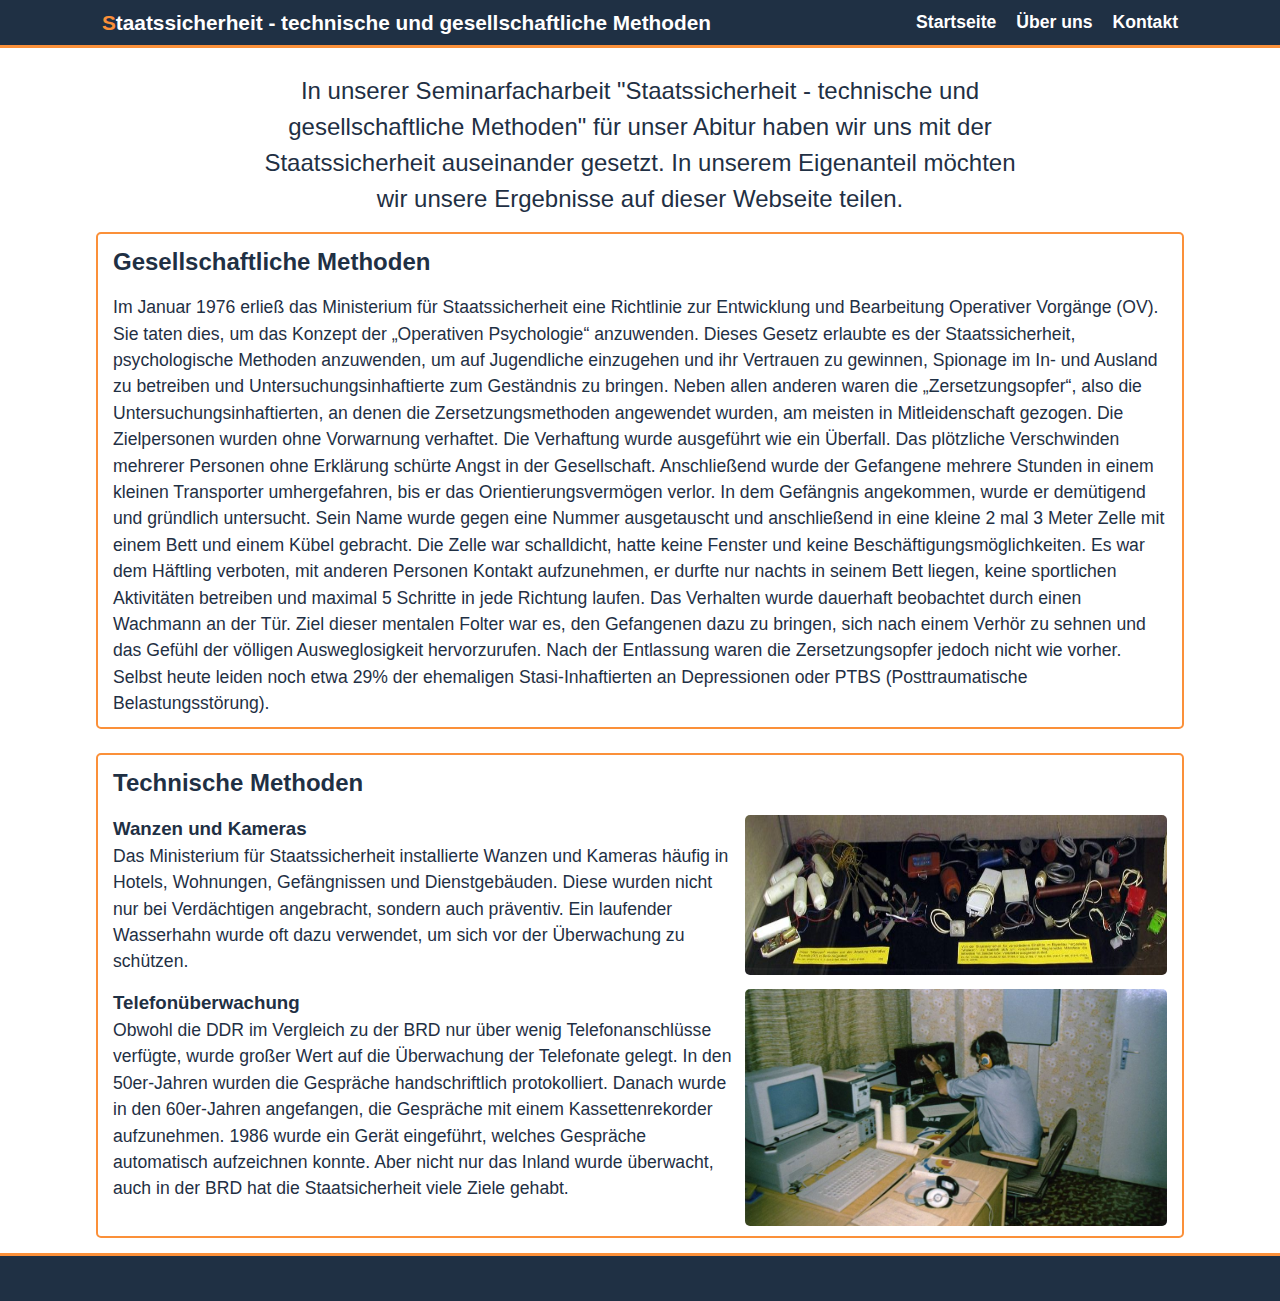
<file: index.html>
<!DOCTYPE html>
<html lang="de">

<head>
  <meta charset="UTF-8">
  <meta http-equiv="X-UA-Compatible" content="IE=edge">
  <meta name="viewport" content="width=device-width, initial-scale=1.0">
  <title>Staatssicherheit - technische und gesellschaftliche Methoden</title>
  <link rel="stylesheet" href="style.css">
  <script src="script.js" defer></script>
</head>

<body>
  <div class="header">
    <div class="navbar">
      <h1><span style="color: #FB9039">S</span>taatssicherheit - technische und gesellschaftliche Methoden</h1>
      <ul>
        <li><a href="#">Startseite</a></li>
        <li><a href="about.html">Über uns</a></li>
        <li><a href="contact.html">Kontakt</a></li>
      </ul>

      <div class="hamburger">
        <div class="bar"></div>
        <div class="bar"></div>
        <div class="bar"></div>
      </div>
    </div>
  </div>
  <div class="intro">
    <p>In unserer Seminarfacharbeit "Staatssicherheit - technische und gesellschaftliche Methoden" für unser Abitur
      haben
      wir uns mit der Staatssicherheit auseinander gesetzt. In unserem Eigenanteil möchten wir unsere Ergebnisse auf
      dieser Webseite teilen.
    </p>
  </div>
  <main>
    <div class="container">
      <h2>Gesellschaftliche Methoden</h2>
      <div class="topic">
        <p>
          Im Januar 1976 erließ das Ministerium für Staatssicherheit eine Richtlinie zur Entwicklung und Bearbeitung
          Operativer Vorgänge (OV). Sie taten dies, um das Konzept der „Operativen Psychologie“ anzuwenden. Dieses
          Gesetz erlaubte es der Staatssicherheit, psychologische Methoden anzuwenden, um auf Jugendliche einzugehen und
          ihr Vertrauen zu gewinnen, Spionage im In- und Ausland zu betreiben und Untersuchungsinhaftierte zum
          Geständnis zu bringen.
          Neben allen anderen waren die „Zersetzungsopfer“, also die Untersuchungsinhaftierten, an denen die
          Zersetzungsmethoden angewendet wurden, am meisten in Mitleidenschaft gezogen. Die Zielpersonen wurden ohne
          Vorwarnung verhaftet. Die Verhaftung wurde ausgeführt wie ein Überfall. Das plötzliche Verschwinden mehrerer
          Personen ohne Erklärung schürte Angst in der Gesellschaft. Anschließend wurde der Gefangene mehrere Stunden in
          einem kleinen Transporter umhergefahren, bis er das Orientierungsvermögen verlor. In dem Gefängnis angekommen,
          wurde er demütigend und gründlich untersucht. Sein Name wurde gegen eine Nummer ausgetauscht und anschließend
          in eine kleine 2 mal 3 Meter Zelle mit einem Bett und einem Kübel gebracht. Die Zelle war schalldicht, hatte
          keine Fenster und keine Beschäftigungsmöglichkeiten. Es war dem Häftling verboten, mit anderen Personen
          Kontakt aufzunehmen, er durfte nur nachts in seinem Bett liegen, keine sportlichen Aktivitäten betreiben und
          maximal 5 Schritte in jede Richtung laufen. Das Verhalten wurde dauerhaft beobachtet durch einen Wachmann an
          der Tür. Ziel dieser mentalen Folter war es, den Gefangenen dazu zu bringen, sich nach einem Verhör zu sehnen
          und das Gefühl der völligen Ausweglosigkeit hervorzurufen. Nach der Entlassung waren die Zersetzungsopfer
          jedoch nicht wie vorher. Selbst heute leiden noch etwa 29% der ehemaligen Stasi-Inhaftierten an Depressionen
          oder PTBS (Posttraumatische Belastungsstörung).

        </p>
      </div>

    </div>
    <div class="container">
      <h2>Technische Methoden</h2>
      <div class="topic">
        <div>
          <h3>Wanzen und Kameras</h3>
          <p>Das Ministerium für Staatssicherheit installierte Wanzen und Kameras häufig in Hotels, Wohnungen,
            Gefängnissen und Dienstgebäuden. Diese
            wurden nicht nur bei Verdächtigen angebracht, sondern auch präventiv. Ein laufender Wasserhahn wurde oft
            dazu verwendet, um sich vor der Überwachung
            zu schützen.
          </p>
        </div>
        <img class="img" src="./images/MfS_wanzen-768x206.jpg" alt="Alte Wanzen des Ministeriums für Staatsicherheit"
          srcset="">
      </div>
      <div class="topic">
        <div>
          <h3>Telefonüberwachung</h3>
          <p>Obwohl die DDR im Vergleich zu der BRD nur über wenig Telefonanschlüsse verfügte, wurde großer Wert auf die
            Überwachung der Telefonate gelegt. In den
            50er-Jahren wurden die Gespräche handschriftlich protokolliert. Danach wurde in den 60er-Jahren angefangen,
            die Gespräche mit einem Kassettenrekorder
            aufzunehmen. 1986 wurde ein Gerät eingeführt, welches Gespräche automatisch aufzeichnen konnte. Aber nicht
            nur das Inland wurde überwacht, auch in der BRD
            hat die Staatsicherheit viele Ziele gehabt.
          </p>
        </div>
        <img src="./images/telefon-stasi.jpg" alt="Telefonüberwachungsbüro der Staatsicherheit" class="img">
      </div>
    </div>
  </main>
  <footer class="footer">

  </footer>
</body>

</html>
</file>
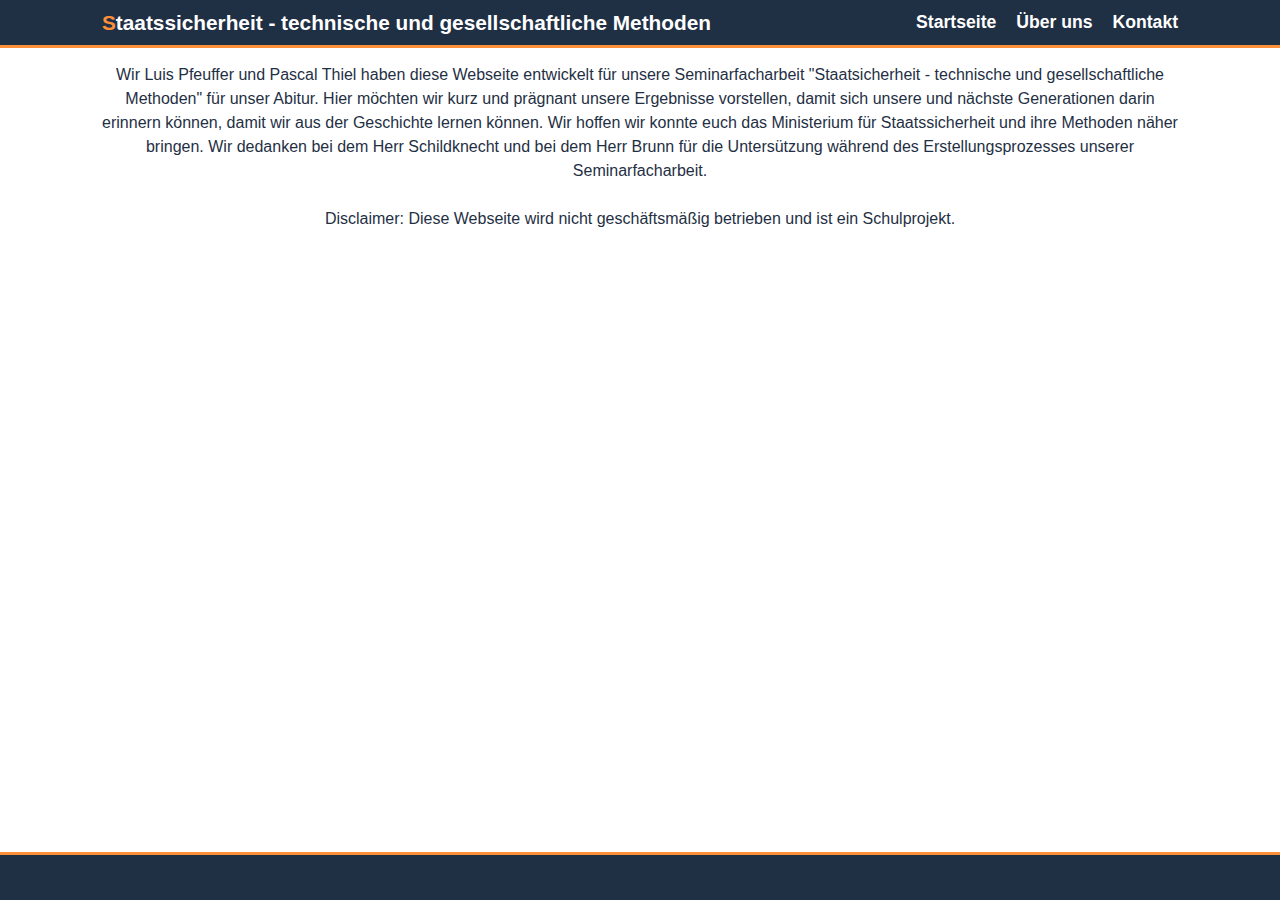
<file: about.html>
<!DOCTYPE html>
<html lang="en">
<head>
  <meta charset="UTF-8">
  <meta http-equiv="X-UA-Compatible" content="IE=edge">
  <meta name="viewport" content="width=device-width, initial-scale=1.0">
  <title>Staatsicherheit - technische und gesellschaftliche Methoden - Über uns</title>
  <link rel="stylesheet" href="style.css">
  <script src="script.js" defer></script>
</head>
<body>
  <div class="header">
    <div class="navbar">
      <h1><span style="color: #FB9039">S</span>taatssicherheit - technische und gesellschaftliche Methoden</h1>
      <ul>
        <li><a href="index.html">Startseite</a></li>
        <li><a href="#">Über uns</a></li>
        <li><a href="contact.html">Kontakt</a></li>
      </ul>
      <div class="hamburger">
        <div class="bar"></div>
        <div class="bar"></div>
        <div class="bar"></div>
      </div>
    </div>
  </div>
  <main class="about-main">
    <p>
      Wir Luis Pfeuffer und Pascal Thiel haben diese Webseite entwickelt für unsere Seminarfacharbeit "Staatsicherheit - technische und gesellschaftliche
      Methoden" für unser Abitur. Hier möchten wir 
      kurz und prägnant unsere Ergebnisse vorstellen, damit sich unsere und nächste Generationen darin erinnern können, damit wir aus 
      der Geschichte lernen können. Wir hoffen wir konnte euch das Ministerium für Staatssicherheit und ihre Methoden näher bringen.
      Wir dedanken bei dem Herr Schildknecht und bei dem Herr Brunn für die Untersützung während des Erstellungsprozesses unserer Seminarfacharbeit.
    </p>

    <p>
      Disclaimer: Diese Webseite wird nicht geschäftsmäßig betrieben und ist ein Schulprojekt.
    </p>
  </main>
  <footer class="footer bottom">

  </footer>
</body>
</html>
</file>
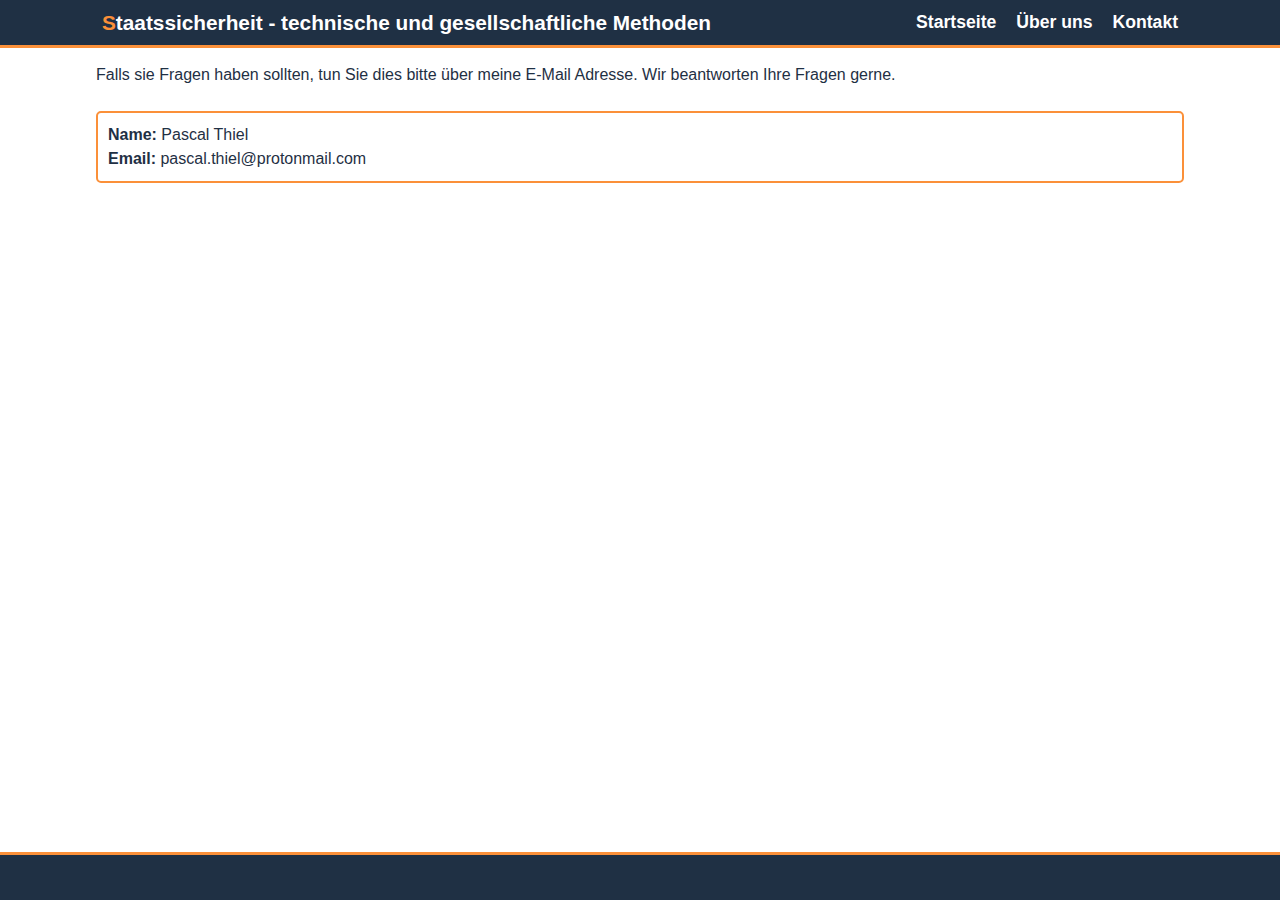
<file: contact.html>
<!DOCTYPE html>
<html lang="en">
<head>
  <meta charset="UTF-8">
  <meta http-equiv="X-UA-Compatible" content="IE=edge">
  <meta name="viewport" content="width=device-width, initial-scale=1.0">
  <title>Staatsicherheit - technische und gesellschaftliche Methoden - Kontakt</title>
  <link rel="stylesheet" href="style.css">
  <script src="script.js" defer></script>
</head>
<body>
  <div class="header">
    <div class="navbar">
      <h1><span style="color: #FB9039">S</span>taatssicherheit - technische und gesellschaftliche Methoden</h1>
      <ul>
        <li><a href="index.html">Startseite</a></li>
        <li><a href="about.html">Über uns</a></li>
        <li><a href="#">Kontakt</a></li>
      </ul>
      <div class="hamburger">
        <div class="bar"></div>
        <div class="bar"></div>
        <div class="bar"></div>
      </div>
    </div>
  </div>
  <main>
    <div>Falls sie Fragen haben sollten, tun Sie dies bitte über meine E-Mail Adresse. Wir beantworten Ihre Fragen gerne.</div>
    <div class="contact">
      <div><b>Name:</b> Pascal Thiel</div>
      <div><b>Email:</b> pascal.thiel@protonmail.com</div>
    </div>
  </main>
  <footer class="footer bottom">

  </footer>
</body>
</html>
</file>
<file: style.css>
* {
  padding: 0;
  margin: 0;
  line-height: 1.5em;
}

body {
  font-family: Arial, Helvetica, sans-serif;
  color: #1F3044;
  height: 100vh;
}

.header {
  background-color: #1F3044;
  color: #fff;
  padding: 7px;
  border-bottom: 3px solid #FB9039; 
}

.header .navbar {
  display: flex;
  justify-content: space-between;
  align-items: center;
  width: 85%;
  margin: auto;
}

.header .navbar h1 {
  font-size: 1.3em;
}

.header .navbar ul {
  display: flex;
  list-style-type: none;
  gap: 20px;
}

.header .navbar ul a {
  text-decoration: none;
  color: #fff;
  font-size: 1.1em;
  font-weight: 600;
}

.header .navbar ul a:hover {
  color: #FB9039;
  font-size: 1.15em;
  
}

.hamburger {
  display: none;
  cursor: pointer;
}

.bar {
  display: block;
  height: 3px;
  width: 25px;
  margin: 5px auto;
  -webkit-transition: all 0.3s ease-in-out;
  transition: all 0.3s ease-in-out;
  background-color: #fff;
}


.intro {
  text-align: center;
  width: 60%;
  margin: auto;
  margin-top: 25px;
  font-size: 1.5em;
}

main {
  display: flex;
  flex-direction: column;
  width: 85%;
  margin: auto;
  margin-top: 15px;
  gap: 24px;
}

main .container {
  border: 2px solid #FB9039;
  border-radius: 5px;
  padding: 10px 15px;
  display: flex;
  flex-direction: column;
  gap: 14px;
}

.topic {
  display: flex;
  gap: 10px;
}

.topic p, .topic div p {
  font-size: 1.1em;;
}

.img {
  max-width: 40%;
  height: auto;
  border-radius: 5px;
}

.about-main {
  text-align: center;
}

.contact {
  border: 2px solid #FB9039;
  border-radius: 5px;
  padding: 10px;
}

.footer {
  width: 100%;
  height: 5vh;
  border-top: 3px solid #FB9039;
  background-color: #1F3044;
  margin-top: 15px;
}

.bottom {
  position: absolute;
  bottom: 0;
}

@media screen and (max-width: 800px) {
  .navbar {
    width: 95%;
  }  
  .navbar.active {
    flex-direction: column;
    gap: 12px;
    
  }

  .navbar ul {
    display: none !important;
    transition: 0.3s;
  }

  .navbar ul.active {
    display: flex !important;
    flex-direction: column;
    justify-content: center;
    align-items: center;
  }

  .hamburger {
    display: block;
  }

  .hamburger.active .bar:nth-child(2) {
    opacity: 0;
  }
  .hamburger.active .bar:nth-child(1) {
    transform: translateY(8px) rotate(45deg);
  }
  .hamburger.active .bar:nth-child(3) {
    transform: translateY(-8px) rotate(-45deg);
  }


  .main {
    width: 95%;
  }

  .topic {
    flex-direction: column;
  }

  .img { 
    max-width: 100%;
    height: auto;
  }
}
</file>
